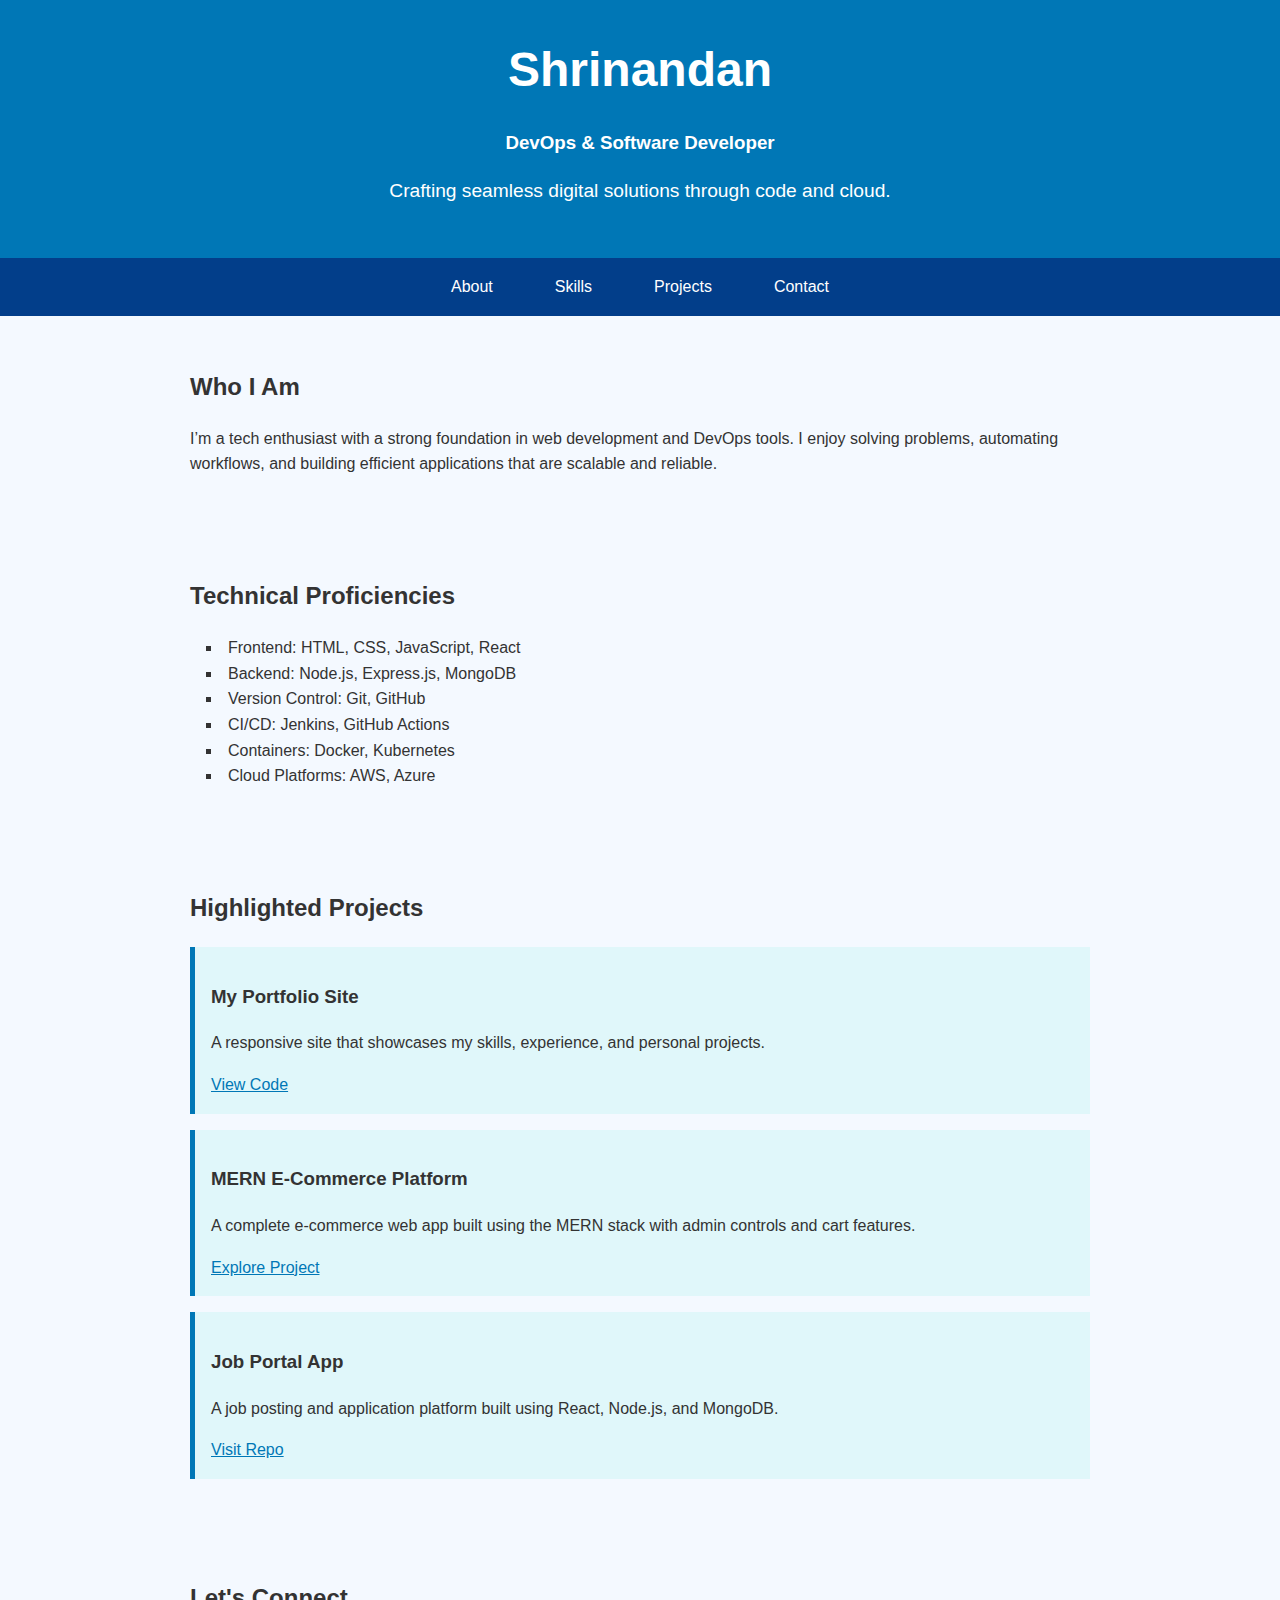
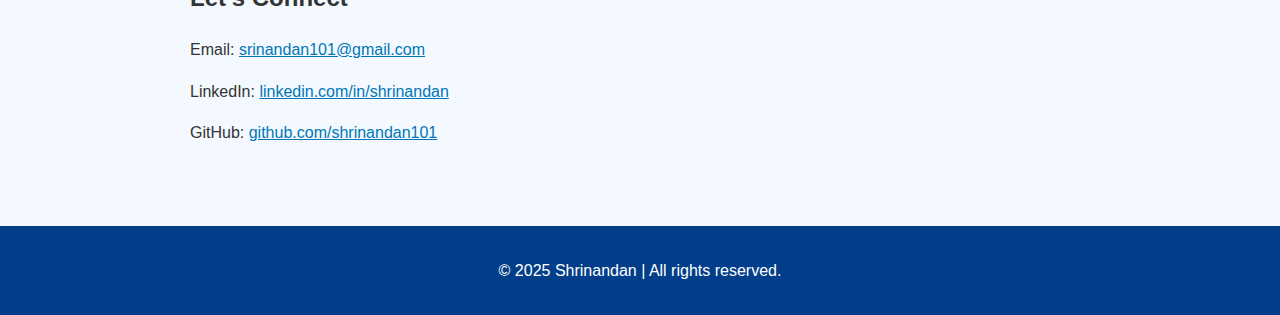
<file: assignment7/index.html>
<!DOCTYPE html>
<html lang="en">
<head>
    <meta charset="UTF-8">
    <meta name="viewport" content="width=device-width, initial-scale=1.0">
    <title>Shrinandan | Developer Portfolio</title>
    <link rel="stylesheet" href="style.css">
</head>
<body>
    <header>
        <h1>Shrinandan</h1>
        <h3>DevOps & Software Developer</h3>
        <p class="tagline">Crafting seamless digital solutions through code and cloud.</p>
    </header>

    <nav>
        <ul>
            <li><a href="#intro">About</a></li>
            <li><a href="#tech">Skills</a></li>
            <li><a href="#work">Projects</a></li>
            <li><a href="#connect">Contact</a></li>
        </ul>
    </nav>

    <section id="intro">
        <h2>Who I Am</h2>
        <p>I’m a tech enthusiast with a strong foundation in web development and DevOps tools. I enjoy solving problems, automating workflows, and building efficient applications that are scalable and reliable.</p>
    </section>

    <section id="tech">
        <h2>Technical Proficiencies</h2>
        <ul class="skills-list">
            <li>Frontend: HTML, CSS, JavaScript, React</li>
            <li>Backend: Node.js, Express.js, MongoDB</li>
            <li>Version Control: Git, GitHub</li>
            <li>CI/CD: Jenkins, GitHub Actions</li>
            <li>Containers: Docker, Kubernetes</li>
            <li>Cloud Platforms: AWS, Azure</li>
        </ul>
    </section>

    <section id="work">
        <h2>Highlighted Projects</h2>

        <div class="project">
            <h3>My Portfolio Site</h3>
            <p>A responsive site that showcases my skills, experience, and personal projects.</p>
            <a href="https://github.com/shrinandan101/portfolio" target="_blank" rel="noopener noreferrer">View Code</a>
        </div>

        <div class="project">
            <h3>MERN E-Commerce Platform</h3>
            <p>A complete e-commerce web app built using the MERN stack with admin controls and cart features.</p>
            <a href="https://github.com/shrinandan101/Ecommerce_MERN_App" target="_blank" rel="noopener noreferrer">Explore Project</a>
        </div>

        <div class="project">
            <h3>Job Portal App</h3>
            <p>A job posting and application platform built using React, Node.js, and MongoDB.</p>
            <a href="https://github.com/shrinandan101/JobPortal_MERN_App" target="_blank" rel="noopener noreferrer">Visit Repo</a>
        </div>
    </section>

    <section id="connect">
        <h2>Let's Connect</h2>
        <p>Email: <a href="mailto:1ms24scn18@msrit.edu">srinandan101@gmail.com</a></p>
        <p>LinkedIn: <a href="https://www.linkedin.com/in/shrinandan" target="_blank" rel="noopener noreferrer">linkedin.com/in/shrinandan</a></p>
        <p>GitHub: <a href="https://github.com/shrinandan101" target="_blank" rel="noopener noreferrer">github.com/shrinandan101</a></p>
    </section>

    <footer>
        <p>&copy; 2025 Shrinandan | All rights reserved.</p>
    </footer>
</body>
</html>
</file>
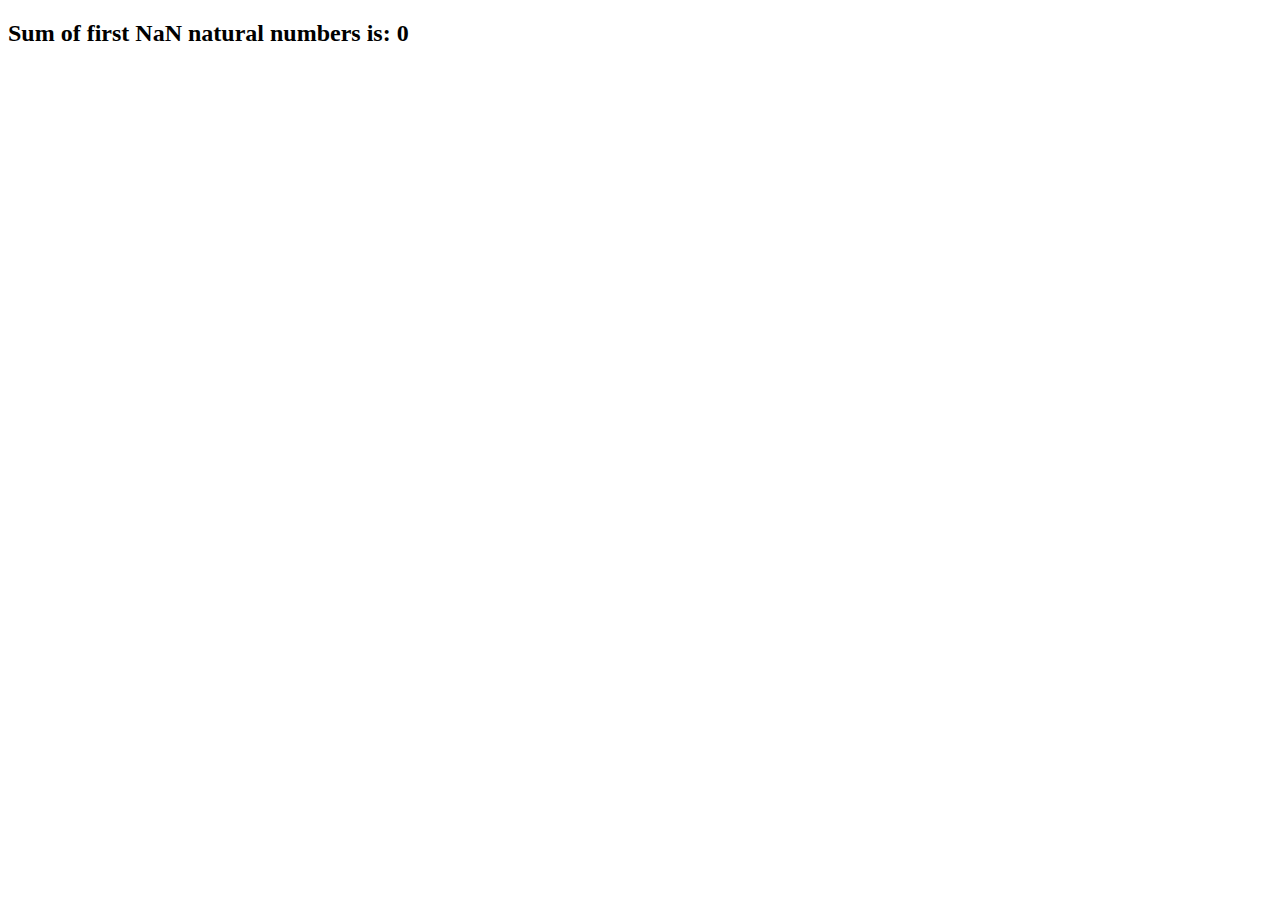
<file: assignment7/assignment8/program1.html>
<!DOCTYPE html> 
<html> 
<head> 
    <title>Sum of Natural Numbers</title> 
</head> 
<body> 
 
<script> 
    
    // Prompt user for input 
    var n = parseInt(prompt("Enter a positive integer:")); 
    var sum = 0; 
 
    // Loop to calculate sum 
    for (var i = 1; i <= n; i++) { 
        sum += i; 
    } 
 
    // Display result 
    document.write("<h2>Sum of first " + n + " natural numbers is: " 
+ sum + "</h2>"); 
</script> 
 
</body> 
</html>
</file>
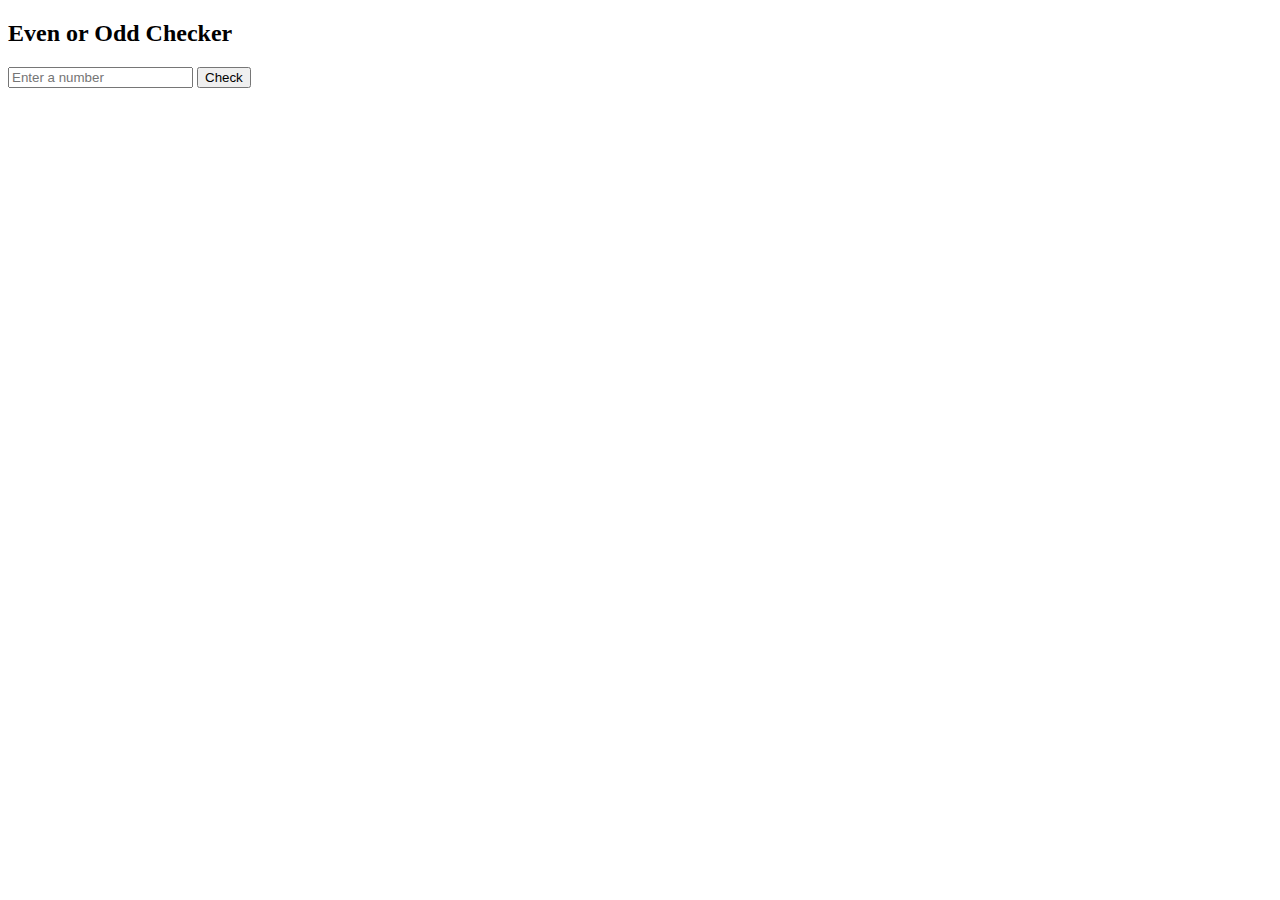
<file: assignment7/assignment8/program2.html>
<!DOCTYPE html>
<html>
<head>
  <title>Even or Odd Checker</title>
</head>
<body>
  <h2>Even or Odd Checker</h2>
  <input type="text" id="numberInput" placeholder="Enter a number">
  <button onclick="checkEvenOdd()">Check</button>
  <p id="result"></p>

  <script>
    function checkEvenOdd() {
      let input = document.getElementById("numberInput").value;
      let number = parseInt(input);

      if (isNaN(number)) {
        document.getElementById("result").innerText = "Please enter a valid number.";
      } else {
        if (number % 2 === 0) {
          document.getElementById("result").innerText = number + " is even.";
        } else {
          document.getElementById("result").innerText = number + " is odd.";
        }
      }
    }
  </script>
</body>
</html>
</file>
<file: assignment7/style.css>
body {
    font-family: 'Segoe UI', Tahoma, Geneva, Verdana, sans-serif;
    background-color: #f4f9ff;
    color: #333;
    margin: 0;
    padding: 0;
    line-height: 1.6;
}


header {
    text-align: center;
    padding: 2rem;
    background-color: #0077b6;
    color: white;
}

header h1 {
    font-size: 3rem;
    margin: 0;
}

header h2 {
    font-style: italic;
    margin-top: 0.5rem;
}

.tagline {
    font-size: 1.2rem;
    margin-top: 0.5rem;
}


nav {
    background-color: #023e8a;
}

nav ul {
    display: flex;
    justify-content: center;
    padding: 0;
    margin: 0;
    list-style: none;
}

nav li {
    margin: 0 15px;
}

nav a {
    display: block;
    padding: 1rem;
    color: white;
    text-decoration: none;
    transition: background-color 0.3s ease;
}

nav a:hover {
    background-color: #0077b6;
}


section {
    padding: 2rem;
    max-width: 900px;
    margin: auto;
}




.skills-list {
    list-style: square inside;
    padding-left: 1rem;
}


.project {
    background-color: #e0f7fa;
    padding: 1rem;
    margin-bottom: 1rem;
    border-left: 5px solid #0077b6;
}

a {
    color: #0077b6;
}

a:hover {
    text-decoration: underline;
}


footer {
    text-align: center;
    background-color: #023e8a;
    color: white;
    padding: 1rem 0;
    margin-top: 2rem;
}

@media (max-width: 600px) {
    nav ul {
        flex-direction: column;
    }
}
</file>
